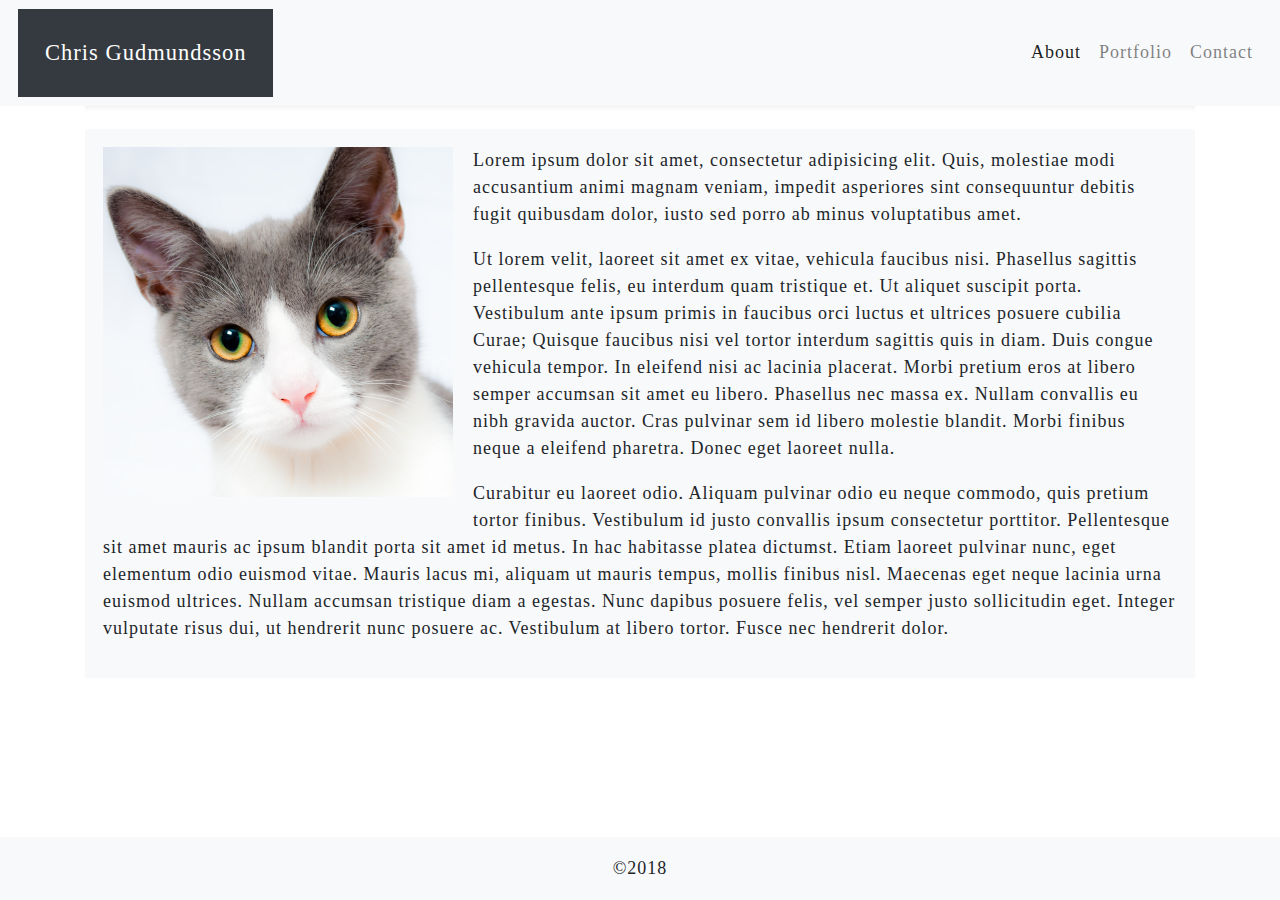
<file: index.html>
<!DOCTYPE html>
<html lang="en-us">

<head>
    <meta charset="UTF-8">
    <title>About Me</title>
    <link rel="stylesheet" href="https://maxcdn.bootstrapcdn.com/bootstrap/4.0.0/css/bootstrap.min.css">
    <link rel="stylesheet" href="https://stackpath.bootstrapcdn.com/font-awesome/4.7.0/css/font-awesome.min.css">
    <link rel="stylesheet" href="css/style.css">
</head>

<body>
    <div class="container">
        <div class="header">
            <!-- Section 1: Navbar-->
            <nav class="navbar fixed-top navbar-expand-lg navbar-light bg-light">

                <a class="navbar-brand bg-dark text-white p-4">Chris Gudmundsson</a>
                <button class="navbar-toggler" type="button" data-toggle="collapse" data-target="#navbarNavDropdown" aria-controls="navbarNavDropdown"
                    aria-expanded="false" aria-label="Toggle navigation">
                    <span class="navbar-toggler-icon"></span>
                </button>

                <!-- Collapsible button -->
                <div class="collapse navbar-collapse" id="navbarNavDropdown">
                    <ul class="navbar-nav ml-auto">

                        <!-- The links of our navbar -->
                        <li class="nav-item active">
                            <a class="nav-link" href="index.html">About
                                <span class="sr-only">(current)</span>
                            </a>
                        </li>
                        <li class="nav-item">
                            <a class="nav-link" href="portfolio.html">Portfolio</a>
                        </li>
                        <li class="nav-item">
                            <a class="nav-link" href="contact.html">Contact</a>
                        </li>
                    </ul>
                </div>
            </nav>
        </div>
        <br>
        <h1>About Me</h1>
        <hr class="fancy">
        <div class="content bg-light p-3">

            <img id="profilePicture" src="media/cat100px.png" alt="cat picture?">
            <p>Lorem ipsum dolor sit amet, consectetur adipisicing elit. Quis, molestiae modi accusantium animi magnam veniam,
                impedit asperiores sint consequuntur debitis fugit quibusdam dolor, iusto sed porro ab minus voluptatibus
                amet.
            </p>
            <p>Ut lorem velit, laoreet sit amet ex vitae, vehicula faucibus nisi. Phasellus sagittis pellentesque felis, eu
                interdum quam tristique et. Ut aliquet suscipit porta. Vestibulum ante ipsum primis in faucibus orci luctus
                et ultrices posuere cubilia Curae; Quisque faucibus nisi vel tortor interdum sagittis quis in diam. Duis
                congue vehicula tempor. In eleifend nisi ac lacinia placerat. Morbi pretium eros at libero semper accumsan
                sit amet eu libero. Phasellus nec massa ex. Nullam convallis eu nibh gravida auctor. Cras pulvinar sem id
                libero molestie blandit. Morbi finibus neque a eleifend pharetra. Donec eget laoreet nulla.</P>
            <p>Curabitur eu laoreet odio. Aliquam pulvinar odio eu neque commodo, quis pretium tortor finibus. Vestibulum id
                justo convallis ipsum consectetur porttitor. Pellentesque sit amet mauris ac ipsum blandit porta sit amet
                id metus. In hac habitasse platea dictumst. Etiam laoreet pulvinar nunc, eget elementum odio euismod vitae.
                Mauris lacus mi, aliquam ut mauris tempus, mollis finibus nisl. Maecenas eget neque lacinia urna euismod
                ultrices. Nullam accumsan tristique diam a egestas. Nunc dapibus posuere felis, vel semper justo sollicitudin
                eget. Integer vulputate risus dui, ut hendrerit nunc posuere ac. Vestibulum at libero tortor. Fusce nec hendrerit
                dolor.
            </p>
        </div>

        <div class="footer-copyright fixed-bottom text-center py-3 bg-light m-0">©2018

        </div>
    </div>

    <script src="https://cdnjs.cloudflare.com/ajax/libs/jquery/3.2.1/jquery.min.js"></script>
    <script src="https://maxcdn.bootstrapcdn.com/bootstrap/4.0.0/js/bootstrap.min.js"></script>
</body>

</html>
</file>
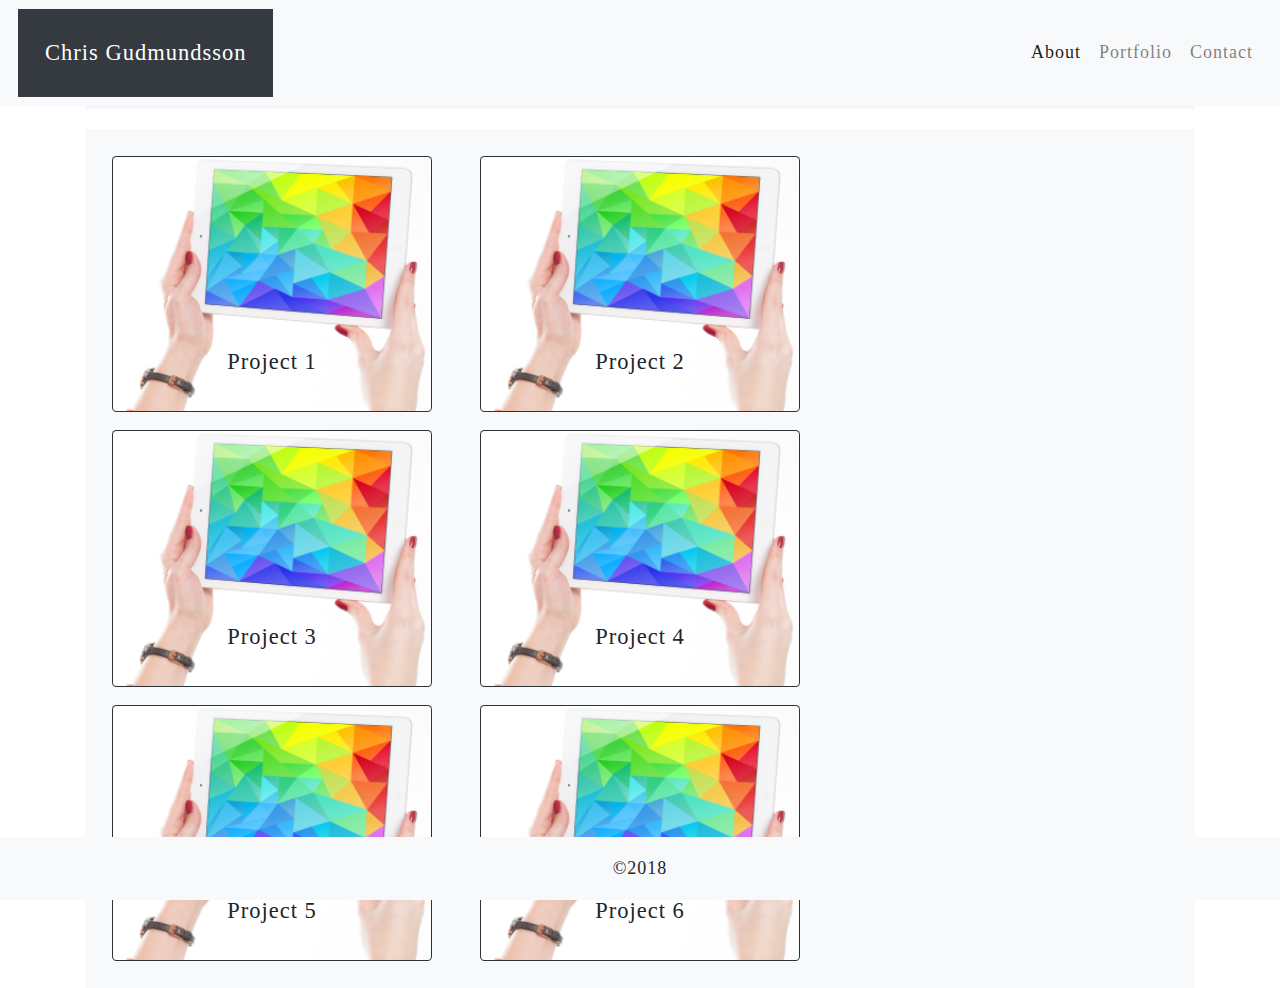
<file: portfolio.html>
<!DOCTYPE html>
<html lang="en-us">

<head>
    <meta charset="UTF-8">
    <title>Portfolio</title>
    <link rel="stylesheet" href="https://maxcdn.bootstrapcdn.com/bootstrap/4.0.0/css/bootstrap.min.css">
    <link rel="stylesheet" href="https://stackpath.bootstrapcdn.com/font-awesome/4.7.0/css/font-awesome.min.css">
    <link rel="stylesheet" href="css/style.css">
</head>

<body>
    <div class="container">
        <div class="header">
            <!-- Section 1: Navbar-->
            <nav class="navbar fixed-top navbar-expand-lg navbar-light bg-light">

                <a class="navbar-brand bg-dark text-white p-4">Chris Gudmundsson</a>
                <button class="navbar-toggler" type="button" data-toggle="collapse" data-target="#navbarNavDropdown" aria-controls="navbarNavDropdown"
                    aria-expanded="false" aria-label="Toggle navigation">
                    <span class="navbar-toggler-icon"></span>
                </button>

                <!-- Collapsible button -->
                <div class="collapse navbar-collapse" id="navbarNavDropdown">
                    <ul class="navbar-nav ml-auto">

                        <!-- The links of our navbar -->
                        <li class="nav-item active">
                            <a class="nav-link" href="index.html">About
                                <span class="sr-only">(current)</span>
                            </a>
                        </li>
                        <li class="nav-item">
                            <a class="nav-link" href="portfolio.html">Portfolio</a>
                        </li>
                        <li class="nav-item">
                            <a class="nav-link" href="contact.html">Contact</a>
                        </li>
                    </ul>
                </div>
            </nav>
        </div>
        <br>
        <h1>Portfolio</h1>
        <hr class="fancy">
        <div class="content bg-light p-3">

            <!-- Need card-img image overlays of fixed size -->
            <div class="row">
                <div class="col-md-4">
                    <div class="card text-center bg-dark text-black m-2">
                        <img class="card-img" src="media/tablet300x240.png" alt="Card image">
                        <div class="card-img-overlay d-flex flex-column justify-content-end">
                            <h5 class="card-title">Project 1</h5>
                        </div>
                    </div>
                </div>
                <div class="col-md-4">
                    <div class="card text-center bg-dark text-black m-2">
                        <img class="card-img" src="media/tablet300x240.png" alt="Card image">
                        <div class="card-img-overlay d-flex flex-column justify-content-end">
                            <h5 class="card-title">Project 2</h5>
                        </div>
                    </div>
                </div>
                <div class="w-100"></div>
                <div class="col-md-4">
                    <div class="card text-center bg-dark text-black m-2">
                        <img class="card-img" src="media/tablet300x240.png" alt="Card image">
                        <div class="card-img-overlay d-flex flex-column justify-content-end">
                            <h5 class="card-title">Project 3</h5>
                        </div>
                    </div>
                </div>
                <div class="col-md-4">
                    <div class="card text-center bg-dark text-black m-2">
                        <img class="card-img" src="media/tablet300x240.png" alt="Card image">
                        <div class="card-img-overlay d-flex flex-column justify-content-end">
                            <h5 class="card-title">Project 4</h5>
                        </div>
                    </div>
                </div>
                <div class="w-100"></div>
                <div class="col-md-4">
                    <div class="card text-center bg-dark text-black m-2">
                        <img class="card-img" src="media/tablet300x240.png" alt="Card image">
                        <div class="card-img-overlay d-flex flex-column justify-content-end">
                            <h5 class="card-title">Project 5</h5>
                        </div>
                    </div>
                </div>
                <div class="col-md-4">
                    <div class="card text-center bg-dark text-black m-2">
                        <img class="card-img" src="media/tablet300x240.png" alt="Card image">
                        <div class="card-img-overlay d-flex flex-column justify-content-end">
                            <h5 class="card-title">Project 6</h5>
                        </div>
                    </div>
                </div>
            </div>

            <div class="footer-copyright fixed-bottom text-center py-3 bg-light m-0">©2018

            </div>
        </div>

        <script src="https://cdnjs.cloudflare.com/ajax/libs/jquery/3.2.1/jquery.min.js"></script>
        <script src="https://maxcdn.bootstrapcdn.com/bootstrap/4.0.0/js/bootstrap.min.js"></script>
</body>

</html>
</file>
<file: css/style.css>
#profilePicture {
    float: left;
    margin: 0px 20px 20px 0px;
}

* {
    font-size: 18px;
    font-family: Cambria, Cochin, Georgia, Times, 'Times New Roman', serif;
    letter-spacing: 1px;
}

h1 {
    font-weight: bold;
    font-style: italic;
    color: gray;
}

.content {
    padding: 0px;
}

hr.fancy {
    background-color: none;
    height: 12px;
    border: 0;
    box-shadow: inset 0 12px 12px -12px rgba(0, 0, 0, 0.5);
}
</file>
